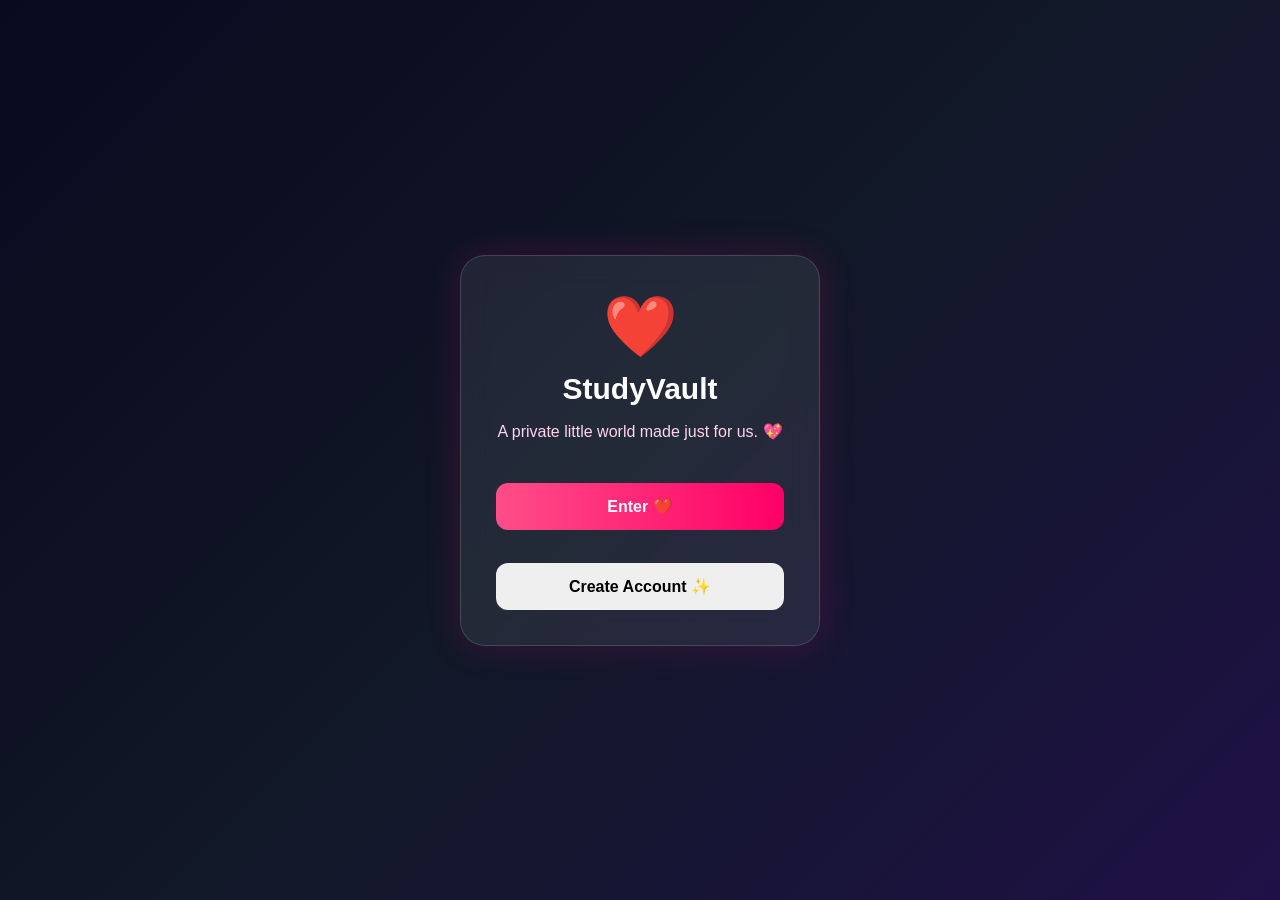
<file: index.html>
<!DOCTYPE html>
<html lang="en">
<head>
    <meta charset="UTF-8">
    <meta name="viewport" content="width=device-width, initial-scale=1.0">
    <title>StudyVault ❤️</title>

    <link rel="stylesheet" href="./style.css">
    <script>
const savedPin = localStorage.getItem("studyvault_pin");

if (savedPin && !sessionStorage.getItem("unlocked")) {
    window.location.href = "lock.html";
}
</script>
</head>

<body>

    <!-- Floating Hearts -->
    <div class="hearts">
        <span>❤️</span>
        <span>💖</span>
        <span>💕</span>
        <span>💗</span>
        <span>💘</span>
    </div>

    <!-- Welcome Card -->
    <div class="login-card">

        <div class="logo">❤️</div>

        <h1>StudyVault</h1>

        <p class="quote">
            A private little world made just for us. 💖
        </p>

        <a href="login.html">
            <button id="enterBtn">Enter ❤️</button>
        </a>
        <br><br>

<a href="signup.html">
    <button>Create Account ✨</button>
</a>

    </div>

</body>
</html>
</file>
<file: style.css>
*{
    margin:0;
    padding:0;
    box-sizing:border-box;
    font-family:Arial,sans-serif;
}

body{
    height:100vh;
    display:flex;
    justify-content:center;
    align-items:center;
    overflow:hidden;
    background:linear-gradient(135deg,#09091f,#111827,#1f1147);
}

/* Floating Hearts */

.hearts{
    position:fixed;
    inset:0;
    pointer-events:none;
    overflow:hidden;
}

.hearts span{
    position:absolute;
    bottom:-60px;
    font-size:24px;
    opacity:.5;
    animation:float 12s linear infinite;
}

.hearts span:nth-child(1){left:10%;animation-delay:0s;}
.hearts span:nth-child(2){left:30%;animation-delay:2s;}
.hearts span:nth-child(3){left:50%;animation-delay:4s;}
.hearts span:nth-child(4){left:70%;animation-delay:6s;}
.hearts span:nth-child(5){left:90%;animation-delay:8s;}

@keyframes float{
    0%{
        transform:translateY(0) scale(.8);
        opacity:0;
    }
    20%{
        opacity:.6;
    }
    100%{
        transform:translateY(-110vh) scale(1.4);
        opacity:0;
    }
}

/* Card */

.login-card{
    width:90%;
    max-width:360px;
    padding:35px;
    border-radius:25px;
    backdrop-filter:blur(15px);
    background:rgba(255,255,255,.08);
    border:1px solid rgba(255,255,255,.15);
    box-shadow:0 0 35px rgba(255,0,128,.18);
    text-align:center;
    color:#fff;
}

.logo{
    font-size:60px;
    animation:pulse 2s infinite;
}

@keyframes pulse{
    0%{transform:scale(1);}
    50%{transform:scale(1.12);}
    100%{transform:scale(1);}
}

h1{
    margin-top:10px;
    font-size:30px;
}

.quote{
    margin:15px 0 25px;
    color:#ffd6ea;
    line-height:22px;
}

input{
    width:100%;
    padding:14px;
    margin:10px 0;
    border:none;
    outline:none;
    border-radius:12px;
    background:rgba(255,255,255,.12);
    color:#fff;
    font-size:16px;
}

input::placeholder{
    color:#ddd;
}

button{
    width:100%;
    padding:14px;
    margin-top:15px;
    border:none;
    border-radius:12px;
    font-size:16px;
    font-weight:bold;
    cursor:pointer;
    transition:.3s;
}

button:hover{
    transform:scale(1.05);
}

#enterBtn,
#loginBtn{
    background:linear-gradient(90deg,#ff4d88,#ff0066);
    color:#fff;
}

.google-btn{
    background:#fff;
    color:#111;
}

/* ---------------- CHAT ---------------- */

.chat-container{
    width:100%;
    max-width:450px;
    height:100vh;
    display:flex;
    flex-direction:column;
    background:#111827;
}

.chat-header{
    padding:18px;
    background:rgba(255,255,255,.08);
    backdrop-filter:blur(15px);
    color:white;
    border-bottom:1px solid rgba(255,255,255,.1);
}

.online{
    color:#8df58d;
    font-size:13px;
    margin-top:4px;
}

.chat-box{
    flex:1;
    overflow-y:auto;
    padding:20px;
}

.message{
    max-width:75%;
    padding:12px 16px;
    margin:12px 0;
    border-radius:18px;
    color:white;
    word-wrap:break-word;
}

.left{
    background:#2b3448;
}

.right{
    background:linear-gradient(90deg,#ff4d88,#ff0066);
    margin-left:auto;
}

.chat-input{
    display:flex;
    padding:15px;
    gap:10px;
    background:#161b28;
}

.chat-input input{
    flex:1;
    margin:0;
}

.chat-input button{
    width:60px;
}
</file>
